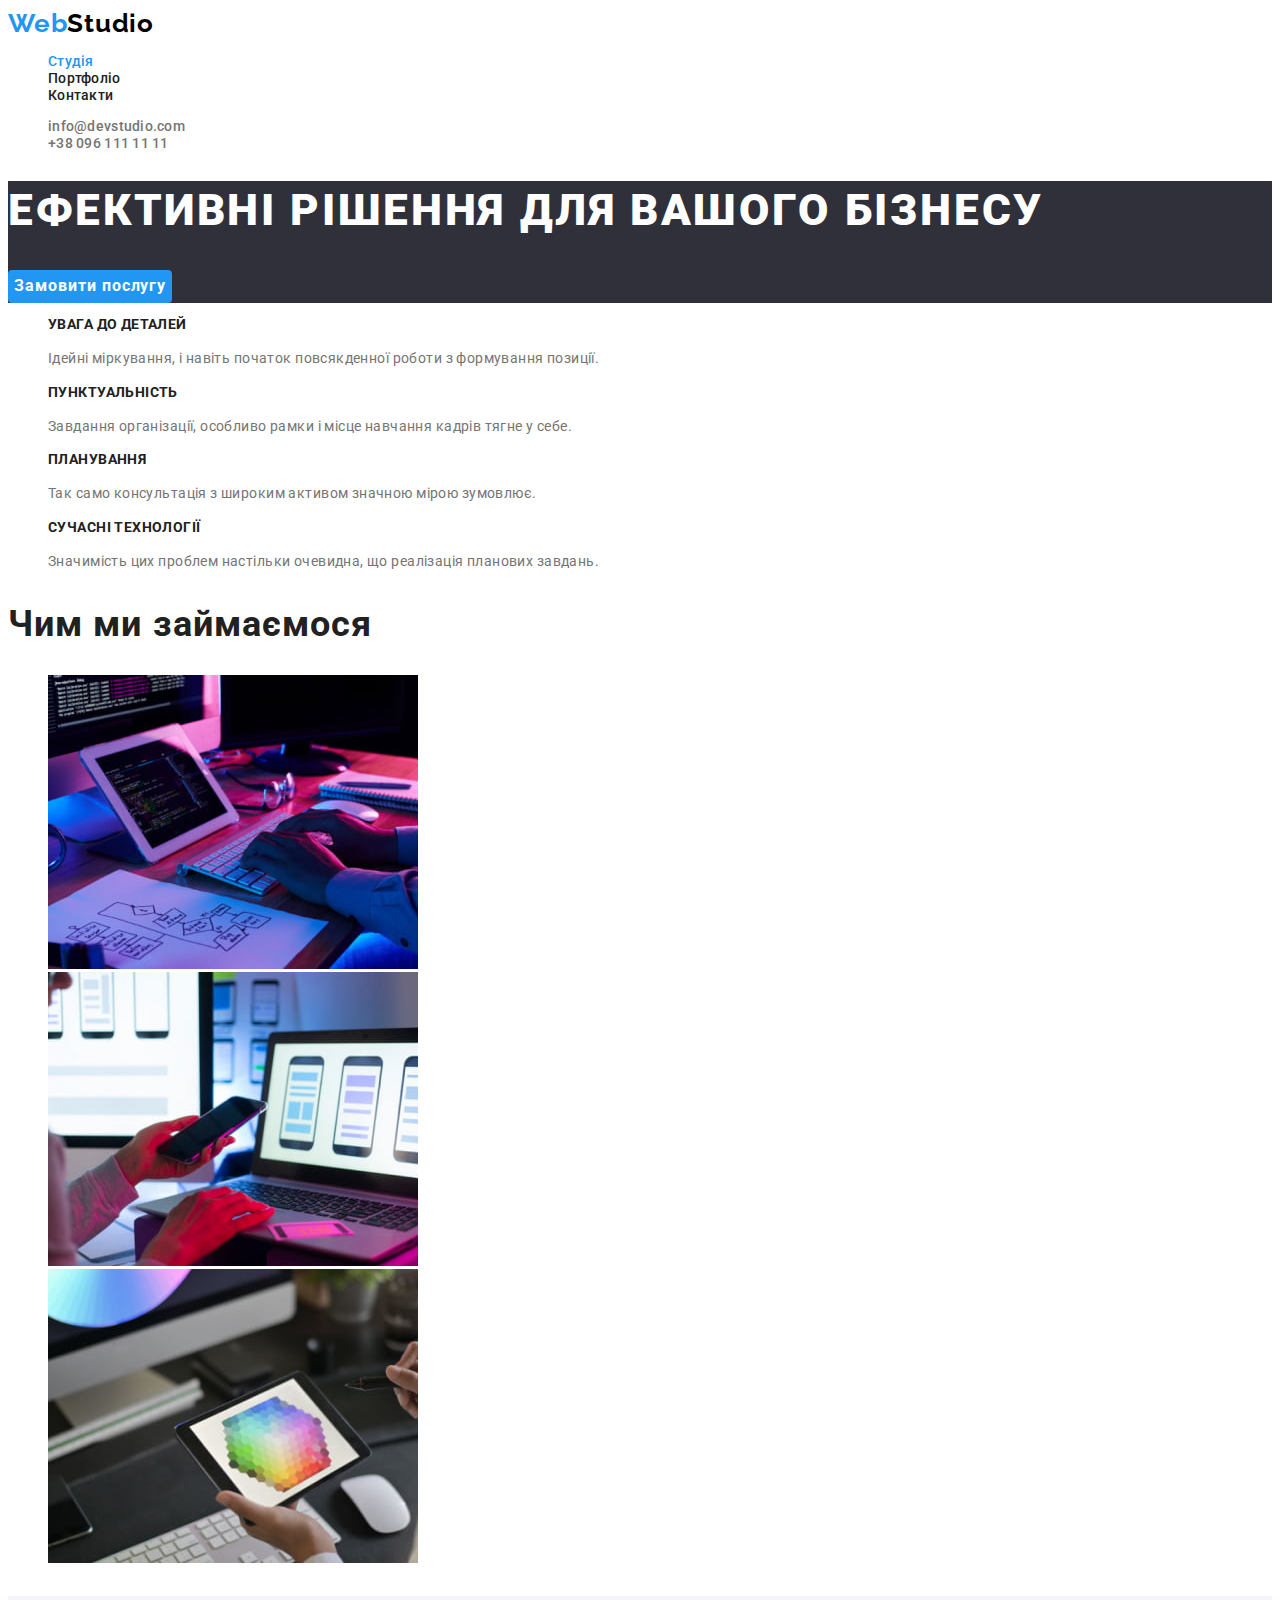
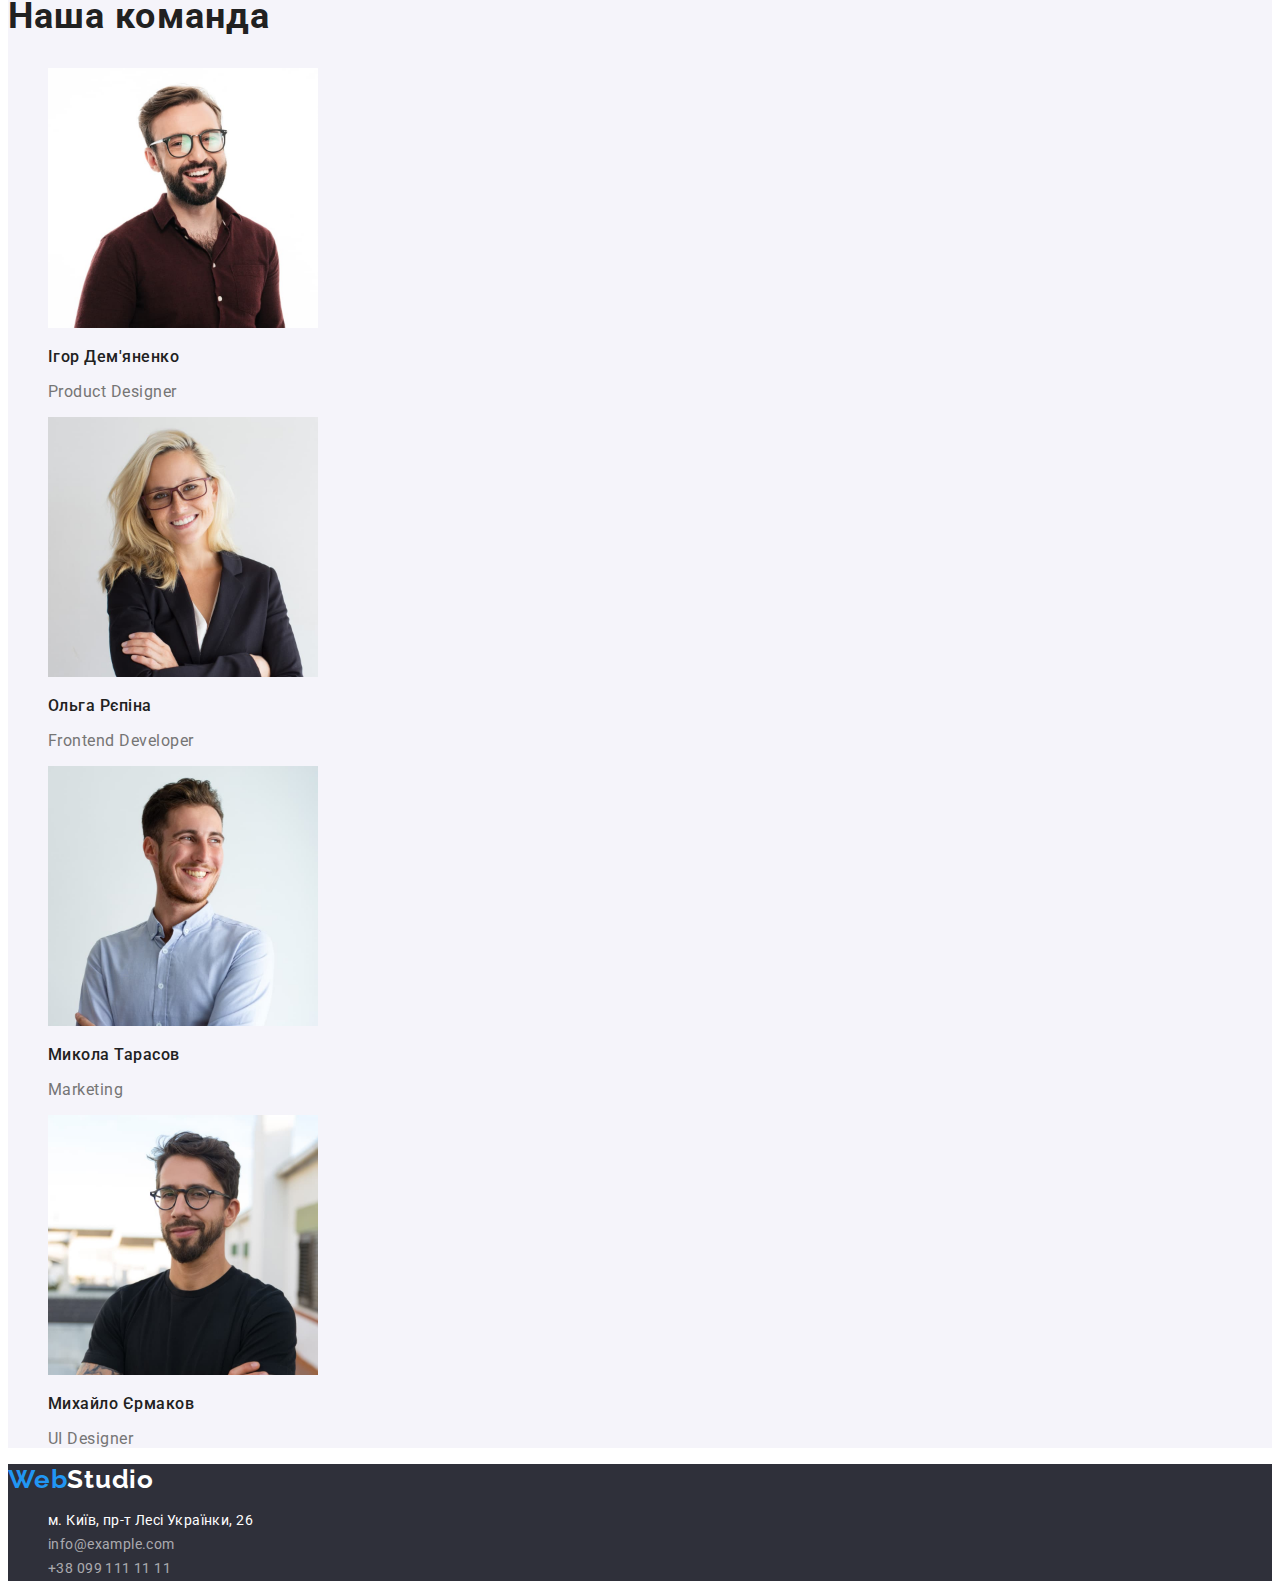
<file: index.html>
<!DOCTYPE html>
<html lang="uk">

<head>
    <meta charset="UTF-8">
    <meta http-equiv="X-UA-Compatible" content="IE=edge">
    <meta name="viewport" content="width=device-width, initial-scale=1.0">

    <title>Студія</title>
    
    <link rel="preconnect" href="https://fonts.googleapis.com">
    <link rel="preconnect" href="https://fonts.gstatic.com" crossorigin>
    <link href="https://fonts.googleapis.com/css2?family=Raleway:wght@700&family=Roboto:wght@400;500;700;900&display=swap"
        rel="stylesheet">

    <link href="./css/styles.css" rel="stylesheet">
</head>


<body>
    <header class="header">
        <a class="logo header-logo link" href="./index.html" lang="en"><span class="logo-accent">Web</span>Studio</a>

        <nav class="page-nav">
            <ul class="nav-list list">
                <li class="nav-item"><a class="nav-link link current" href="./index.html">Студія</a></li>
                <li class="nav-item"><a class="nav-link link" href="./portfolio.html">Портфоліо</a></li>
                <li class="nav-item"><a class="nav-link link" href="">Контакти</a></li>
            </ul>
        </nav>

        <ul class="menu-contacts-list list">
            <li class="menu-contacts-item"><a class="menu-contacts-link link" href="mailto:info@devstudio.com" lang="en">info@devstudio.com</a></li>
            <li class="menu-contacts-item"><a class="menu-contacts-link link" href="tel:+380961111111">+38 096 111 11 11</a></li>
        </ul>
    </header>


    <main>
        <section class="hero">
            <h1 class="hero-title">Ефективні рішення для вашого бізнесу</h1>
            <button class="hero-btn" type="button">Замовити послугу</button>
        </section>

        <!--sect 2 (hidden title) features-->
        <section class="features-section">
            <h2 class="hidden">Особливості</h2>
            <ul class="features-list list">
                <li class="features-item">
                    <h3 class="features-item-title">УВАГА ДО ДЕТАЛЕЙ</h3>
                    <p>Ідейні міркування, і навіть початок повсякденної роботи з формування позиції.</p>
                </li>
                <li class="features-item">
                    <h3 class="features-item-title">ПУНКТУАЛЬНІСТЬ</h3>
                    <p>Завдання організації, особливо рамки і місце навчання кадрів тягне у себе.</p>
                </li>
                <li class="features-item">
                    <h3 class="features-item-title">ПЛАНУВАННЯ</h3>
                    <p>Так само консультація з широким активом значною мірою зумовлює.</p>
                </li>
                <li class="features-item">
                    <h3 class="features-item-title">СУЧАСНІ ТЕХНОЛОГІЇ</h3>
                    <p>Значимість цих проблем настільки очевидна, що реалізація планових завдань.</p>
                </li>
            </ul>
        </section>

        <section class="job-section">
            <h2 class="section-title">Чим ми займаємося</h2>

            <ul class="job-list list">
                <li class="job-item">
                    <img src="./images/box1.jpg" alt="Фронтенд розробка" width="370" height="294">
                </li>
                <li class="job-item">
                    <img src="./images/box2.jpg" alt="Розробка інтерфейсу" width="370" height="294">
                </li>
                <li class="job-item">
                    <img src="./images/box3.jpg" alt="Розробка дизайну" width="370" height="294">
                </li>
            </ul>
        </section>

        <section class="team-section">
            <h2 class="section-title">
                Наша команда
            </h2>

            <ul class="team-list list">
                <li class="team-item">
                    <img src="./images/team1.jpg" alt="Ігор Дем'яненко" width="270" height="260">

                    <h3 class="team-item-title">Ігор Дем'яненко</h3>
                    <p class="team-item-text" lang="en">Product Designer</p>

                </li>

                <li class="team-item">
                    <img src="./images/team2.jpg" alt="Ольга Рєпіна" width="270" height="260">

                    <h3 class="team-item-title">Ольга Рєпіна</h3>
                    <p class="team-item-text" lang="en">Frontend Developer</p>
                </li>

                <li class="team-item">
                    <img src="./images/team3.jpg" alt="Микола Тарасов" width="270" height="260">

                    <h3 class="team-item-title">Микола Тарасов</h3>
                    <p class="team-item-text" lang="en">Marketing</p>
                </li>

                <li class="team-item">
                    <img src="./images/team4.jpg" alt="Михайло Єрмаков" width="270" height="260">

                    <h3 class="team-item-title">Михайло Єрмаков</h3>
                    <p class="team-item-text" lang="en">UI Designer</p>
                </li>
            </ul>
        </section>
    </main>


    <footer class="footer">
        <a class="logo footer-logo link" href="./index.html" lang="en"> <span class="logo-accent">Web</span>Studio</a>

        <address>
            <ul class="address-list list">
                <li class="address-list-item"> <a class="address-link link" href="https://goo.gl/maps/CPtrU1FHBa2aNyZL9" target="_blank"
                        rel="noopener noreferrer nofollow">м. Київ, пр-т Лесі Українки, 26 </a></li>
                <li class="address-list-item"> <a class="address-link address-link-darken link" href="mailto:info@devstudio.com">info@example.com</a></li>
                <li class="address-list-item"> <a class="address-link address-link-darken link" href="tel:+380991111111">+38 099 111 11 11</a></li>
            </ul>
        </address>
    </footer>
</body>

</html>
</file>
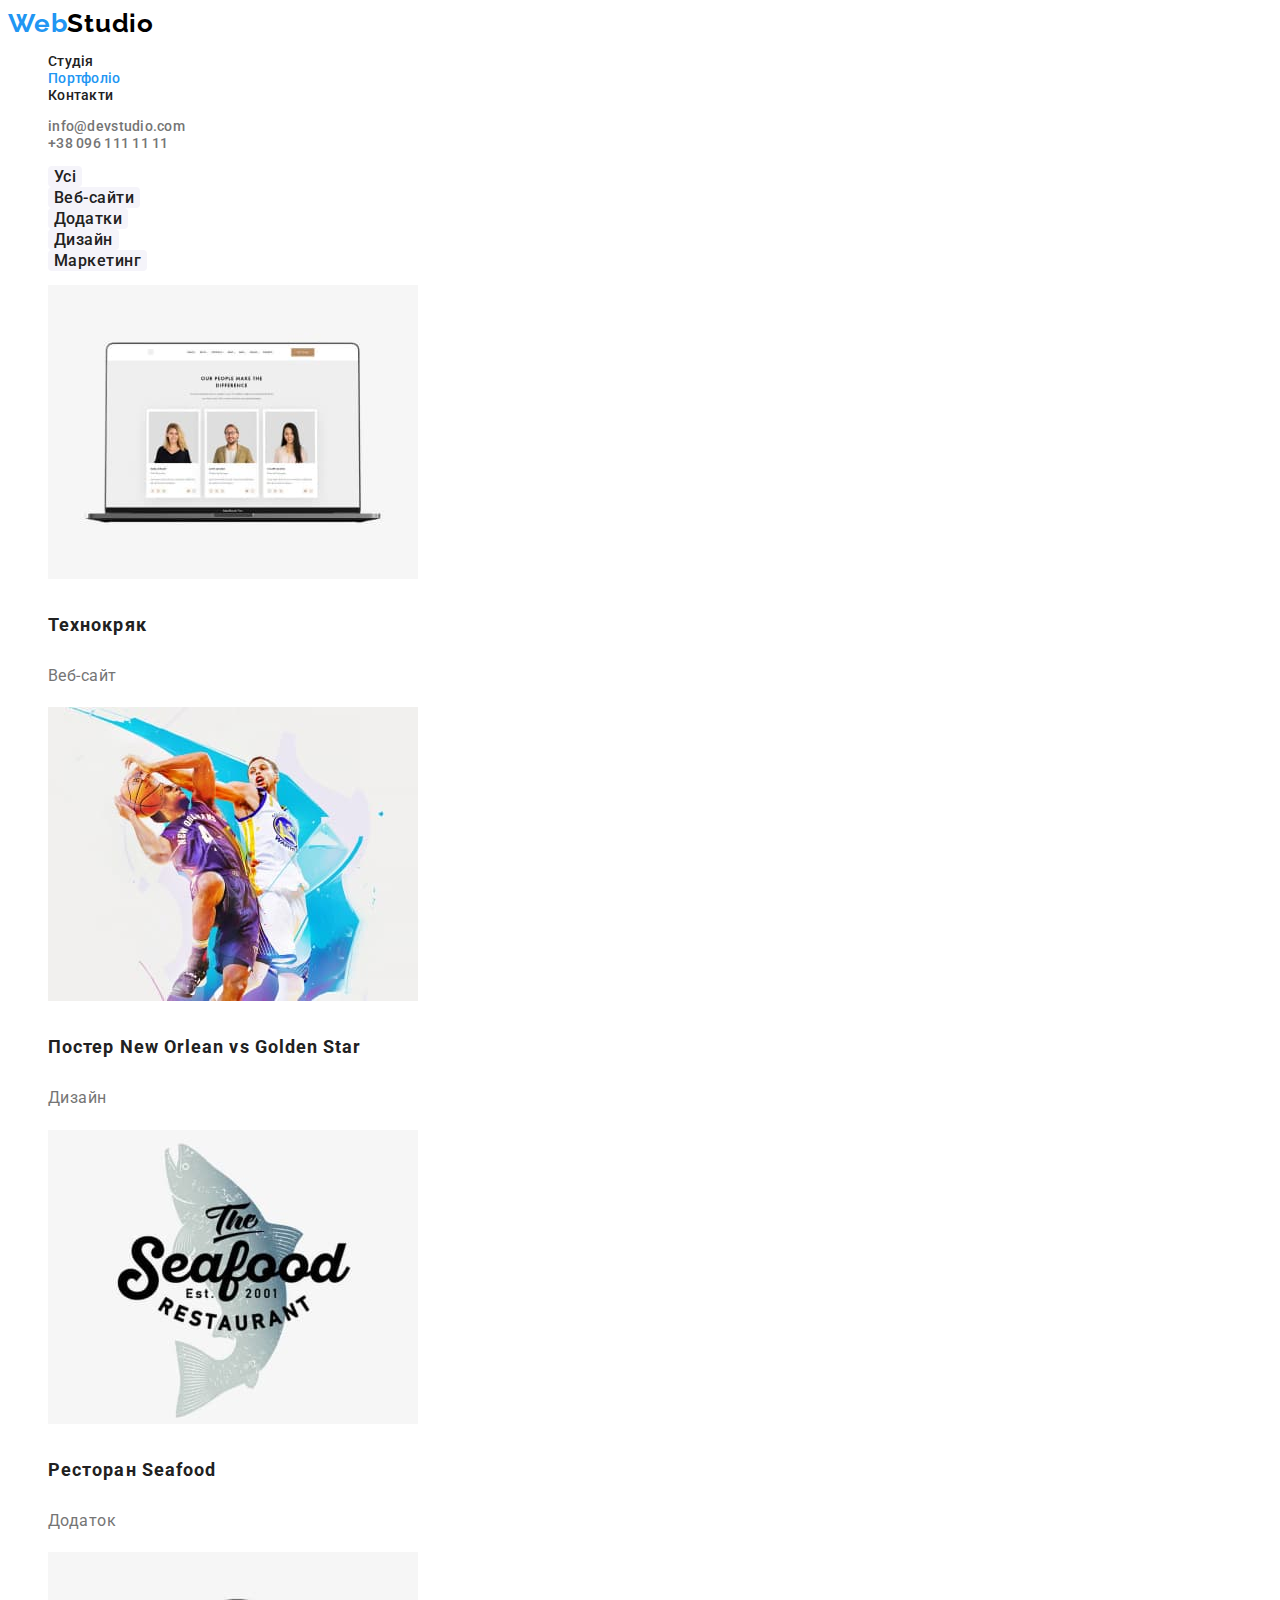
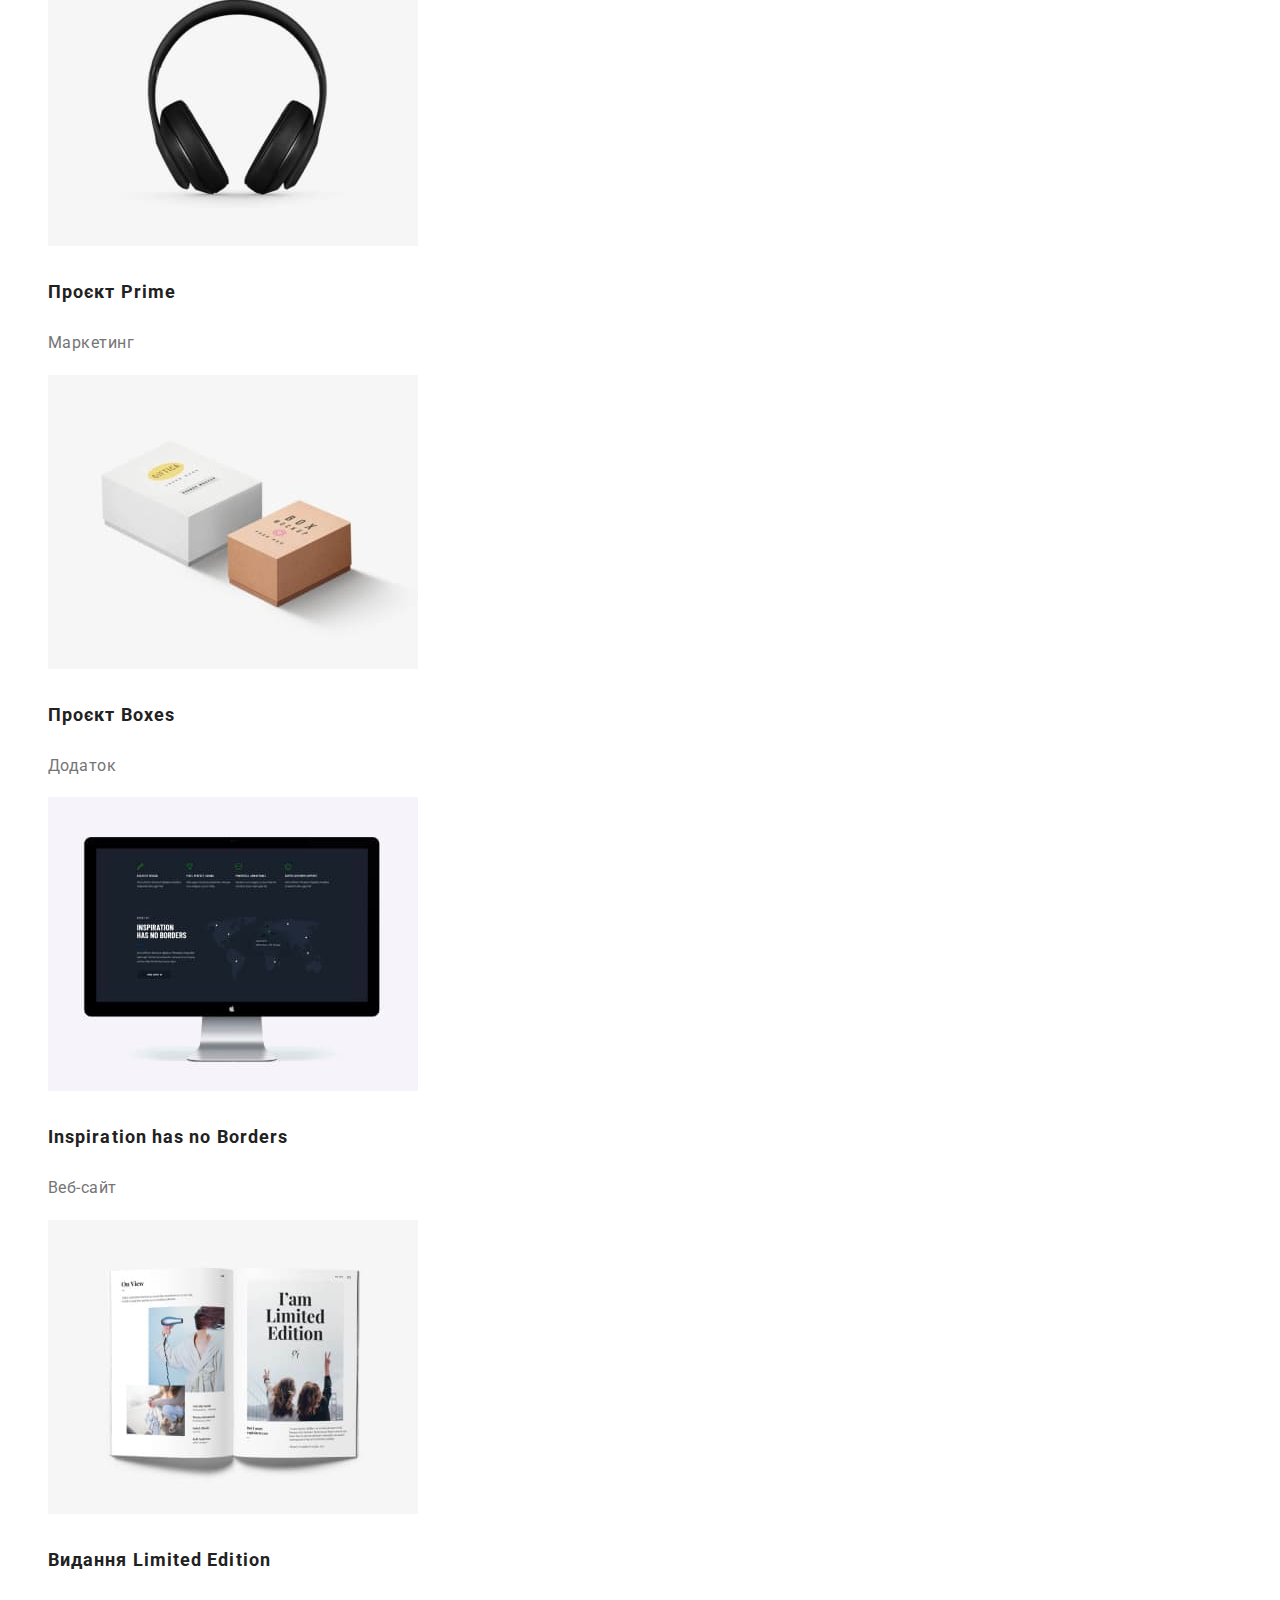
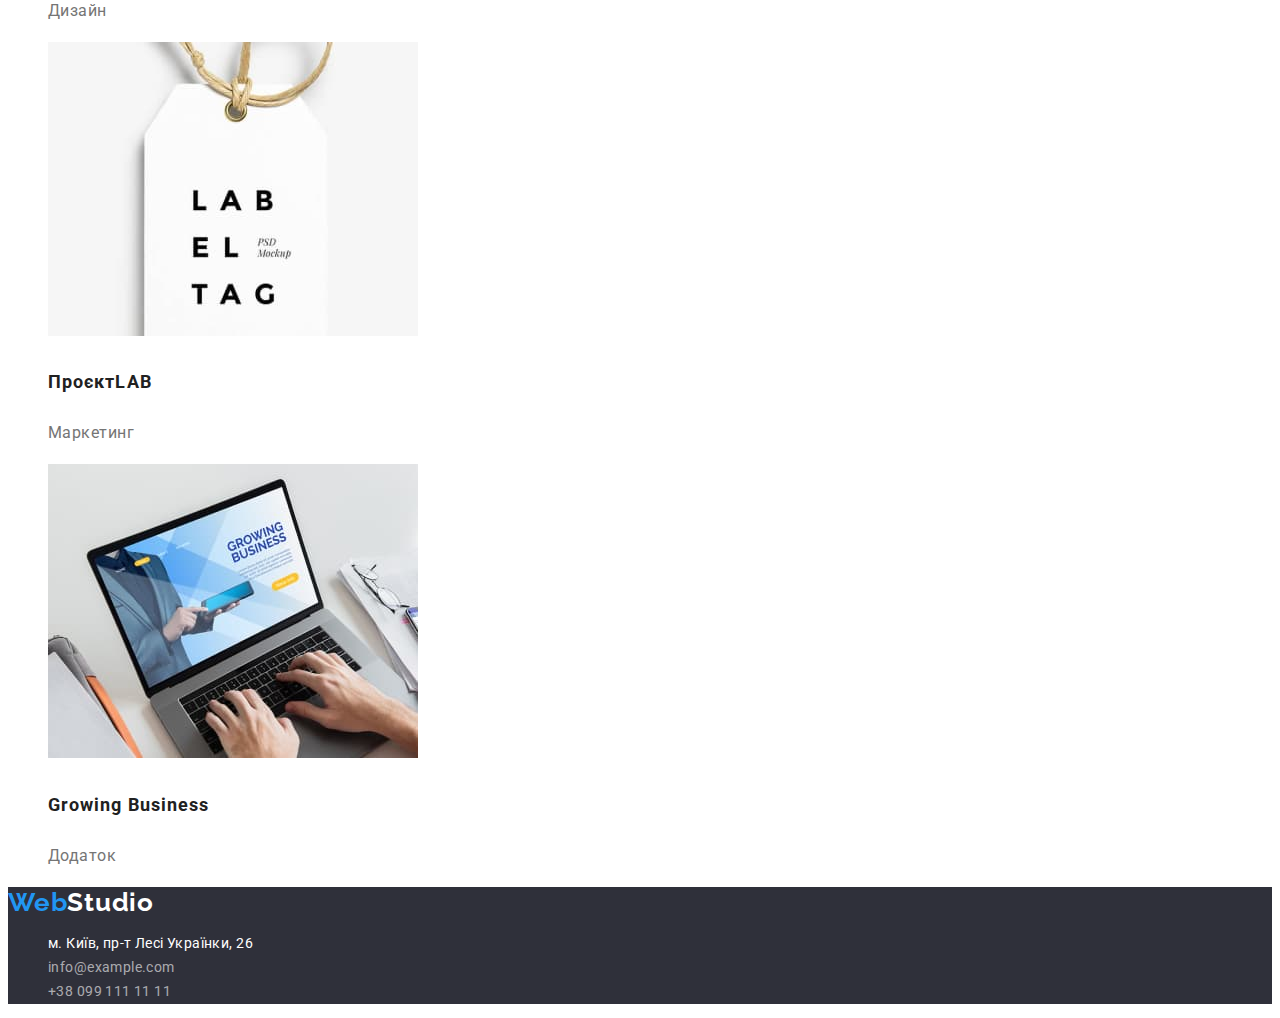
<file: portfolio.html>
<!DOCTYPE html>
<html lang="uk">

<head>
    <meta charset="UTF-8">
    <meta http-equiv="X-UA-Compatible" content="IE=edge">
    <meta name="viewport" content="width=device-width, initial-scale=1.0">
    <title>Портфоліо</title>

        <link rel="preconnect" href="https://fonts.googleapis.com">
        <link rel="preconnect" href="https://fonts.gstatic.com" crossorigin>
        <link href="https://fonts.googleapis.com/css2?family=Raleway:wght@700&family=Roboto:wght@400;500;700;900&display=swap"
            rel="stylesheet">
        
        <link href="./css/styles.css" rel="stylesheet">
</head>


<body>

    <header class="header">
        <a class="logo header-logo link" href="./index.html" lang="en"><span class="logo-accent">Web</span>Studio</a>
    
        <nav class="page-nav">
            <ul class="nav-list list">
                <li class="nav-item"><a class="nav-link link" href="./index.html">Студія</a></li>
                <li class="nav-item"><a class="nav-link link current" href="./portfolio.html">Портфоліо</a></li>
                <li class="nav-item"><a class="nav-link link" href="">Контакти</a></li>
            </ul>
        </nav>
    
        <ul class="menu-contacts-list list">
            <li class="menu-contacts-item"><a class="menu-contacts-link link" href="mailto:info@devstudio.com"
                    lang="en">info@devstudio.com</a></li>
            <li class="menu-contacts-item"><a class="menu-contacts-link link" href="tel:+380961111111">+38 096 111 11 11</a>
            </li>
        </ul>
    </header>
    

    <main>
        <ul class="filter-btn-list list">
            <li class="filter-btn-item"><button class="filter-btn" type="button">Усі</button></li>
            <li class="filter-btn-item"><button class="filter-btn" type="button">Веб-сайти</button></li>
            <li class="filter-btn-item"><button class="filter-btn" type="button">Додатки</button></li>
            <li class="filter-btn-item"><button class="filter-btn" type="button">Дизайн</button></li>
            <li class="filter-btn-item"><button class="filter-btn" type="button">Маркетинг</button></li>
        </ul>

        <section>
            <h1 class="hidden">Наші продукти</h1>
            <ul class="filter-product-list list">
                <li class="filter-product-list-item">
                    <img src="./images/portfolio1.jpg" alt="Превью веб-сайту" width="370" height="294">
                
                    <h3 class="filter-product-title">Технокряк</h3>
                    <p>Веб-сайт</p>
                
                </li>

                <li class="filter-product-list-item">
                    <img src="./images/portfolio2.jpg" alt="Превью постеру Новий Орлеан проти Голден Стар" width="370" height="294">
                
                    <h3 class="filter-product-title">Постер <span lang="en">New Orlean vs Golden Star</span> </h3>
                    <p>Дизайн</p>
                
                </li>
                <li class="filter-product-list-item">
                    <img src="./images/portfolio3.jpg" alt="Логотип додатку ресторану" width="370" height="294">
                
                    <h3 class="filter-product-title">Ресторан <span lang="en">Seafood</span></h3>
                    <p lang="en">Додаток</p>
                
                </li>
                <li class="filter-product-list-item">
                    <img src="./images/portfolio4.jpg" alt="Навушники" width="370" height="294">
                
                    <h3 class="filter-product-title">Проєкт <span lang="en">Prime</span></h3>
                    <p>Маркетинг</p>
                
                </li>
                <li class="filter-product-list-item">
                    <img src="./images/portfolio5.jpg" alt="Логотип додатку з коробками" width="370" height="294">
                
                    <h3 class="filter-product-title">Проєкт <span lang="en">Boxes</span></h3>
                    <p>Додаток</p>
                
                </li>
                <li class="filter-product-list-item">
                    <img src="./images/portfolio6.jpg" alt="Превью веб-сайту" width="370" height="294">
                
                    <h3 class="filter-product-title" lang="en">Inspiration has no Borders</h3>
                    <p>Веб-сайт</p>
                
                </li>
                <li class="filter-product-list-item">
                    <img src="./images/portfolio7.jpg" alt="Дизайн видання" width="370" height="294">
                
                    <h3 class="filter-product-title">Видання <span lang="en">Limited Edition</span></h3>
                    <p>Дизайн</p>
                
                </li>
                <li class="filter-product-list-item">
                    <img src="./images/portfolio8.jpg" alt="Етикетка ЛАБ" width="370" height="294">
                
                    <h3 class="filter-product-title">Проєкт<span lang="en">LAB</span></h3>
                    <p>Маркетинг</p>
                
                </li>
                <li class="filter-product-list-item">
                    <img src="./images/portfolio9.jpg" alt="Превью додатку" width="370" height="294">
                
                    <h3 class="filter-product-title" lang="en">Growing Business</h3>
                    <p>Додаток</p>
                
                </li>

            </ul>
        </section>
    </main>


    <footer class="footer">
        <a class="logo footer-logo link" href="./index.html" lang="en"> <span class="logo-accent">Web</span>Studio</a>
    
        <address>
            <ul class="address-list list">
                <li class="address-list-item"> <a class="address-link link" href="https://goo.gl/maps/CPtrU1FHBa2aNyZL9"
                        target="_blank" rel="noopener noreferrer nofollow">м. Київ, пр-т Лесі Українки, 26 </a></li>
                <li class="address-list-item"> <a class="address-link address-link-darken link"
                        href="mailto:info@devstudio.com">info@example.com</a></li>
                <li class="address-list-item"> <a class="address-link address-link-darken link" href="tel:+380991111111">+38
                        099 111 11 11</a></li>
            </ul>
        </address>
    </footer>
</body>
</html>
</file>
<file: css/styles.css>
:root {
    --primary-font: 'Roboto', sans-serif;
    --secondary-font: 'Raleway', sans-serif;

    --primary-text-color-theme-light: #212121;
    --secondary-text-color-theme-light: #757575;

    --primary-text-color-theme-dark: #FFFFFF;
    --secondary-text-color-theme-dark: rgba(255, 255, 255, 0.6);
    
    --primary-accent-color: #2196F3;
    --secondary-accent-color: #000;

    --primary-background-color-dark: #2F303A;
    --primary-background-color-light: #FFFFFF;
    --secondary-background-color-light: #F5F4FA;
}

.link {
    text-decoration: none;
}

.list {
    list-style: none;
}

.address-list {
    font-style: normal;
}

body {
    font-family: var(--primary-font);
    color: var(--primary-text-color-theme-light);
    font-size: 14px;
}

/*header*/

.nav-link:hover, 
.nav-link:focus {
    color: var(--primary-accent-color);
}

.nav-link,
.menu-contacts-link {
    font-weight: 500;
    line-height: 1.14;
    letter-spacing: 0.02em
}

.nav-link {
color: inherit;
}

.menu-contacts-link:hover, 
.menu-contacts-link:focus {
    color: var(--primary-accent-color);
}

.menu-contacts-link {
    color: var(--secondary-text-color-theme-light);
}

/*index-main-hero*/

.hero {
    background-color: var(--primary-background-color-dark); 
}

.hero-title {font-weight: 900;
    font-size: 44px;
    line-height: 1.36;
    letter-spacing: 0.06em;
    text-transform: uppercase;
    color: var(--primary-text-color-theme-dark);}

.hero-btn {
    font-family: inherit;
    background-color: var(--primary-accent-color);
    color: var(--primary-text-color-theme-dark);
    cursor: pointer;
    font-weight: 700;
    font-size: 16px;
    line-height: 1.9;
    letter-spacing: 0.06em;
    border: none;
    border-radius: 4px;
}

/*index-main-sections*/

.features-item-title {
    font-weight: 700;
    font-size: 14px;
    line-height: 1.14;
    letter-spacing: 0.03em;
    text-transform: uppercase;
    color: var(--primary-text-color-theme-light);
}


.features-item {
    line-height: 1.7;
    letter-spacing: 0.03em;
    color: var(--secondary-text-color-theme-light);
}

.section-title {
    font-weight: 700;
    font-size: 36px;
    line-height: 1.16;
    letter-spacing: 0.03em;
}

.team-section {
    background-color: var(--secondary-background-color-light);
}

.team-item-title, 
.team-item-text {
    font-size: 16px;
    line-height: 1.19;
    letter-spacing: 0.03em;  
}

.team-item-text {
    color: var(--secondary-text-color-theme-light);
}

.team-item-title {
    font-weight: 500;
}

.link.current {
    color: var(--primary-accent-color);
}

/*footer*/

.footer {
    background-color: var(--primary-background-color-dark);
}

.address-link {
    color: var(--primary-text-color-theme-dark);
    line-height: 1.71;
    letter-spacing: 0.03em;
}

.address-link-darken {
    color: var(--secondary-text-color-theme-dark);
}

.address-link:hover, 
.address-link:focus {
    color: var(--primary-accent-color);
}

/*portfolio*/

.filter-btn {
    cursor: pointer;
    font-weight: 500;
    font-size: 16px;
    letter-spacing: 0.03em;
    color: var(--primary-text-color-theme-light);
    background-color: var(--secondary-background-color-light);
    font-family: inherit;
    border: none;
    border-radius: 4px;
}


.filter-btn:hover, 
.filter-btn:focus {
    background-color: var(--primary-accent-color);
    color: var(--primary-text-color-theme-dark);
}

.filter-product-list-item {
    font-size: 16px;
    line-height: 1.89;
    letter-spacing: 0.03em;
    color: var(--secondary-text-color-theme-light);
}

.filter-product-title {
    font-weight: 700;
    font-size: 18px;
    line-height: 2;
    letter-spacing: 0.06em;
    color: var(--primary-text-color-theme-light);
}

/*logo+pics*/

.logo {
    font-weight: 700;
    font-size: 26px;
    line-height: 1.19;
    letter-spacing: 0.03em;
    font-family: var(--secondary-font);
}

.header-logo {
    color: var(--secondary-accent-color);

}

.footer-logo {
    color: var(--primary-text-color-theme-dark);
}

.logo-accent {
    color: var(--primary-accent-color);
}

/*hidden items*/

.hidden {
    position: absolute;
    white-space: nowrap;
    width: 1px;
    height: 1px;
    overflow: hidden;
    border: 0;
    padding: 0;
    clip: rect(0 0 0 0);
    clip-path: inset(50%);
    margin: -1px;
}
</file>
